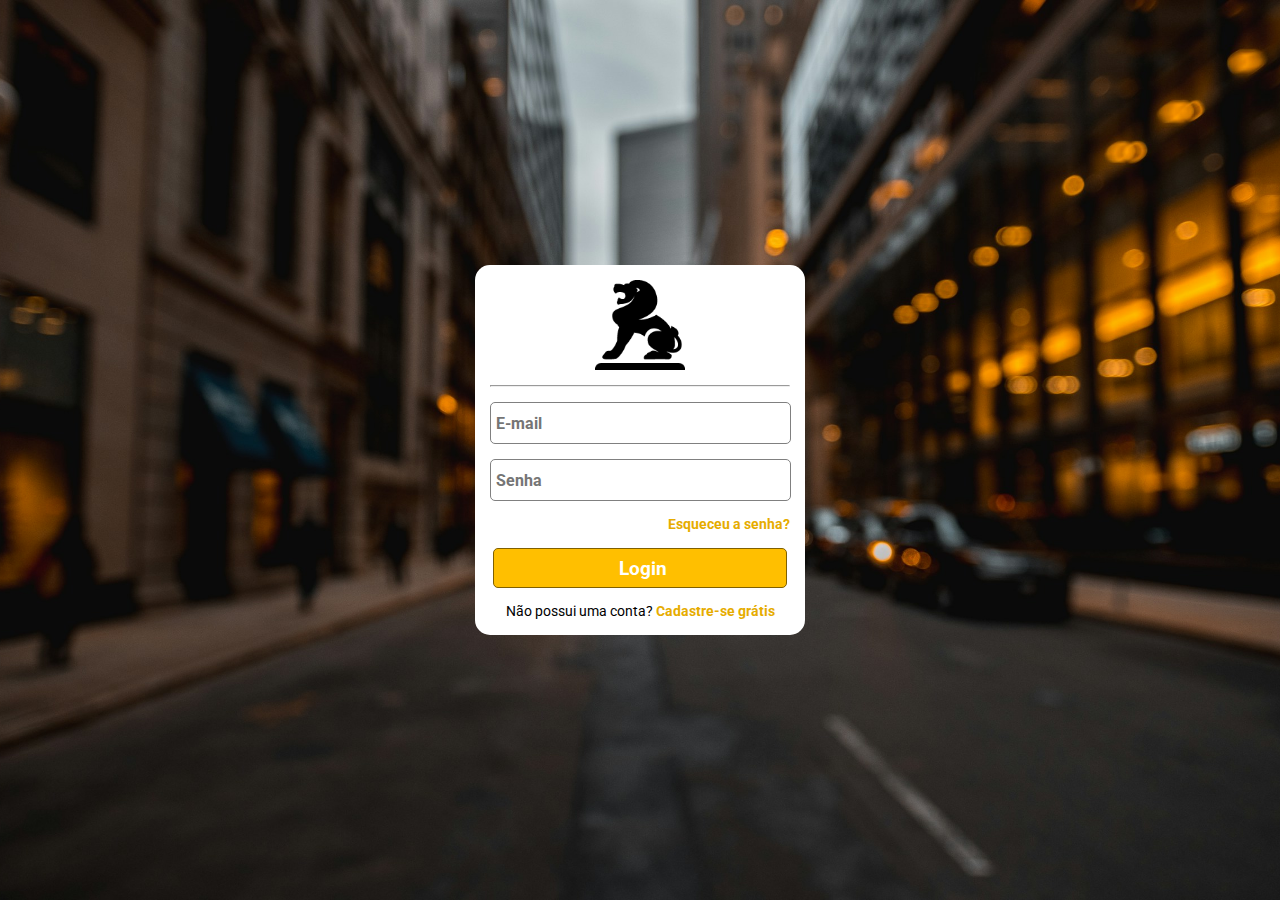
<file: index.html>
<!DOCTYPE html>
<html lang="pt-br">
<head>
    <meta charset="UTF-8">
    <meta name="viewport" content="width=device-width, initial-scale=1.0">
    <title>Tela de Login</title>
    <link rel="shortcut icon" href="favicon.ico" type="image/x-icon">
    <link rel="stylesheet" href="style.css">
</head>
<body>
    <main>
        <img id="logo" src="images/logo.png" alt="Logo do Site">
        <hr>
        <form action="#" method="post">
            <input id="email" type="email" name="email" id="email" autocomplete="email" required placeholder="E-mail">
            <input id="password" type="password" name="password" id="password" autocomplete="current-password" required placeholder="Senha">
            <p><a href="#">Esqueceu a senha?</a></p>
            <input id="login" type="submit" value="Login">
        </form>
        <p>
            Não possui uma conta? <a href="#">Cadastre-se grátis</a>
        </p>
    </main>
</body>
</html>
</file>
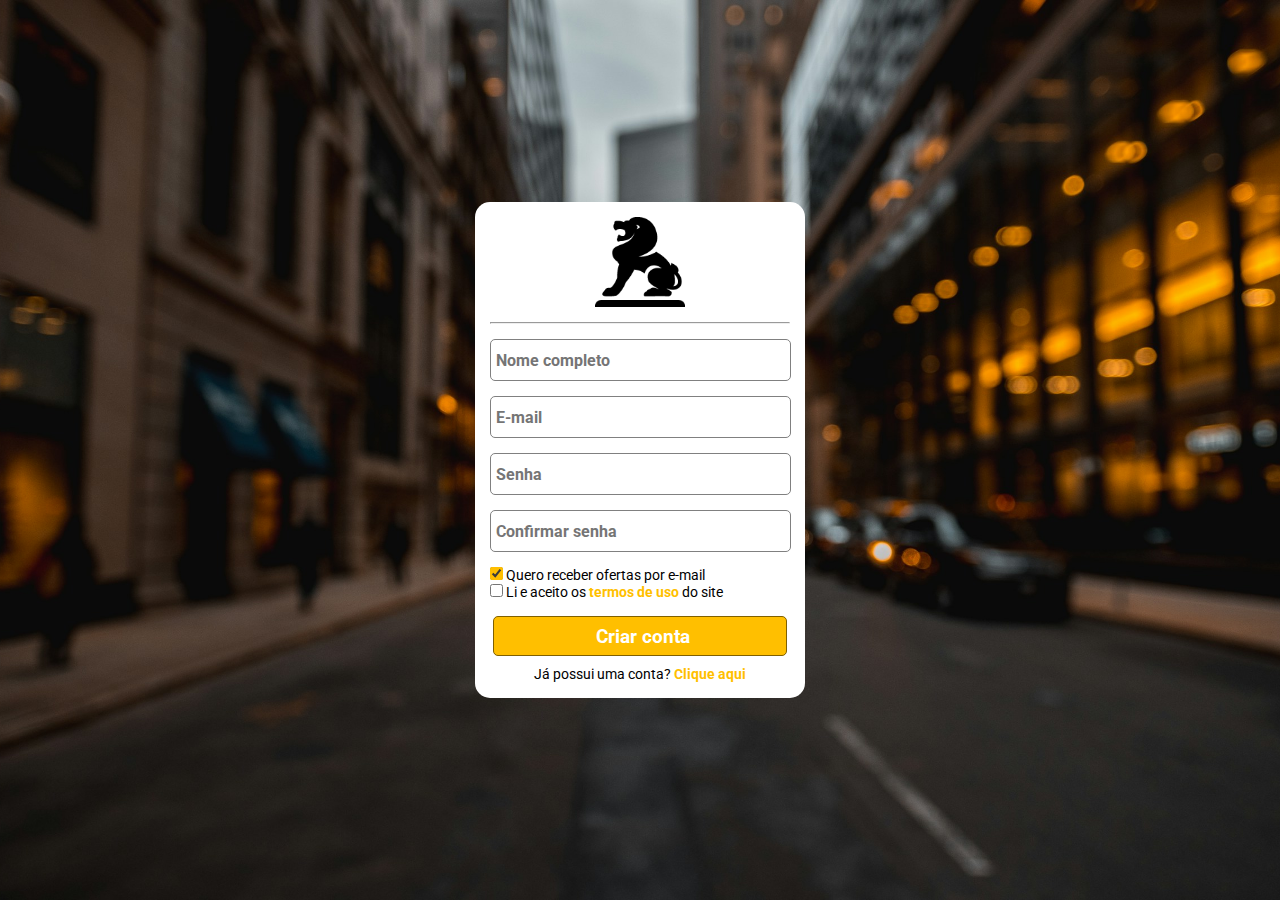
<file: cadastro.html>
<!DOCTYPE html>
<html lang="pt-br">
<head>
    <meta charset="UTF-8">
    <meta name="viewport" content="width=device-width, initial-scale=1.0">
    <title>Tela de Cadastro</title>
    <link rel="shortcut icon" href="favicon.ico" type="image/x-icon">
    <link rel="stylesheet" href="styles/login.css">
</head>
<body>
    <main>
        <img id="logo" src="images/logo.png" alt="Logo do Site">
        <hr>
        <form action="#" method="post">
            <input type="text" name="name" id="name" autocomplete="name" placeholder="Nome completo" required>
            <input type="email" name="email" id="email" autocomplete="email" placeholder="E-mail" required>
            <input type="password" name="password" id="password" autocomplete="new-password" placeholder="Senha" required>
            <input type="password" name="password" id="password" autocomplete="new-password" placeholder="Confirmar senha" required>
            <p>
                <input type="checkbox" name="offers" id="offers" checked>
                <label for="offers">Quero receber ofertas por e-mail</label>
            </p>
            <p>
                <input type="checkbox" name="terms" id="terms" required>
                <label for="terms">Li e aceito os <a href="termos.html">termos de uso</a> do site</label>
            </p>
            <input id="register" type="submit" value="Criar conta">
        </form>
        <p>Já possui uma conta? <a href="index.html">Clique aqui</a></p>
    </main>
</body>
</html>
</file>
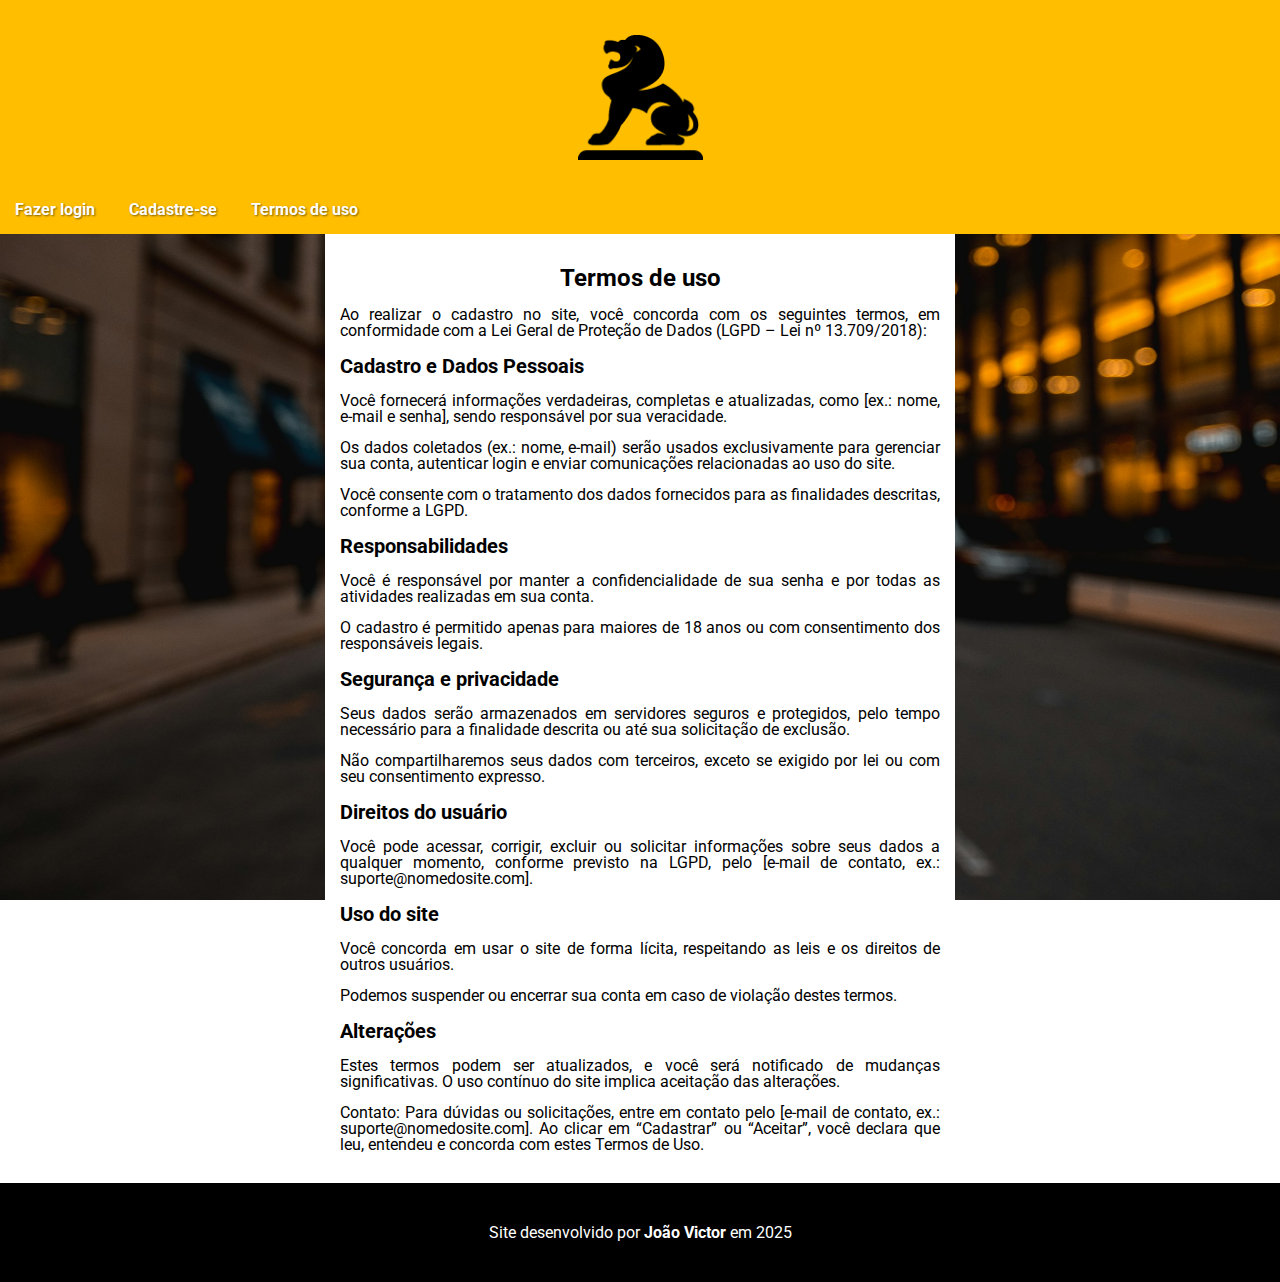
<file: termos.html>
<!DOCTYPE html>
<html lang="pt-br">
<head>
    <meta charset="UTF-8">
    <meta name="viewport" content="width=device-width, initial-scale=1.0">
    <title>Termos de Uso</title>
    <link rel="shortcut icon" href="favicon.ico" type="image/x-icon">
    <link rel="stylesheet" href="styles/termos.css">
</head>
<body>
    <header>
        <img src="images/logo.png" alt="Logo do site">
        <nav>
            <a href="index.html">Fazer login</a>
            <a href="cadastro.html">Cadastre-se</a>
            <a href="termos.html">Termos de uso</a>
        </nav>
    </header>
    <main>
        <article>
            <h1>Termos de uso</h1>

            <p>Ao realizar o cadastro no site, você concorda com os seguintes termos, em conformidade com a Lei Geral de Proteção de Dados (LGPD – Lei nº 13.709/2018):</p>
            
            <h2>Cadastro e Dados Pessoais</h2>
            
            <p>Você fornecerá informações verdadeiras, completas e atualizadas, como [ex.: nome, e-mail e senha], sendo responsável por sua veracidade.</p>

            <p>Os dados coletados (ex.: nome, e-mail) serão usados exclusivamente para gerenciar sua conta, autenticar login e enviar comunicações relacionadas ao uso do site.</p>

            <p>Você consente com o tratamento dos dados fornecidos para as finalidades descritas, conforme a LGPD.</p>

            <h2>Responsabilidades</h2>

            <p>Você é responsável por manter a confidencialidade de sua senha e por todas as atividades realizadas em sua conta.</p>

            <p>O cadastro é permitido apenas para maiores de 18 anos ou com consentimento dos responsáveis legais.</p>

            <h2>Segurança e privacidade</h2>

            <p>Seus dados serão armazenados em servidores seguros e protegidos, pelo tempo necessário para a finalidade descrita ou até sua solicitação de exclusão.</p>

            <p>Não compartilharemos seus dados com terceiros, exceto se exigido por lei ou com seu consentimento expresso.</p>

            <h2>Direitos do usuário</h2>

            <p>Você pode acessar, corrigir, excluir ou solicitar informações sobre seus dados a qualquer momento, conforme previsto na LGPD, pelo [e-mail de contato, ex.: suporte@nomedosite.com].</p>

            <h2>Uso do site</h2>

            <p>Você concorda em usar o site de forma lícita, respeitando as leis e os direitos de outros usuários.</p>

            <p>Podemos suspender ou encerrar sua conta em caso de violação destes termos.</p>

            <h2>Alterações</h2>

            <p>Estes termos podem ser atualizados, e você será notificado de mudanças significativas. O uso contínuo do site implica aceitação das alterações.</p>

            <p>
                Contato: Para dúvidas ou solicitações, entre em contato pelo [e-mail de contato, ex.: suporte@nomedosite.com].
                Ao clicar em “Cadastrar” ou “Aceitar”, você declara que leu, entendeu e concorda com estes Termos de Uso.
            </p>
        </article>
    </main>
    <footer>
        <p>Site desenvolvido por <a href="https://github.com/sudojv">João Victor</a> em 2025</p>
    </footer>
</body>
</html>
</file>
<file: style.css>
@charset "UTF-8";

@import url('https://fonts.googleapis.com/css2?family=Roboto:ital,wght@0,100..900;1,100..900&display=swap');

* {
    margin: 0px;
    padding: 0px;
}

:root {
    --main-font-family: 'Roboto', sans-serif;
}

body {
    height: 100vh;
    font-family: var(--main-font-family);
    background: white url('images/background.jpg') no-repeat center center / cover fixed;
}

main {
    position: absolute;
    top: 50%;
    left: 50%;
    transform: translate(-50%, -50%);
    background-color: white;
    border-radius: 15px;
    width: 300px;
    height: fit-content;
    padding: 15px;
}

img#logo {
    display: block;
    width: 90px;
    margin: auto;
    margin-bottom: 15px;
}

input#email, input#password, input#login {
    display: block;
    width: 98%;
    height: 40px;
    margin: 15px auto;
    padding-left: 5px;
    border: 1px solid gray;
    border-radius: 5px;
    font: bold 1em var(--main-font-family);
}

input#login {
    background-color: hsl(45, 100%, 50%);
    border: 1px solid hsl(45, 100%, 25%);
    color: white;
    font-weight: bold;
    font-size: 1.2em;
}

input#login:hover {
    background-color: hsl(45, 100%, 45%);
}

a {
    color: hsl(45, 100%, 45%);
    text-decoration: none;
    font-weight: bold;
}

p {
    font-size: 0.9em;
    text-align: center;
}

main > form > p {
    text-align: right;
}
</file>
<file: styles/login.css>
@charset "UTF-8";

@import url('https://fonts.googleapis.com/css2?family=Roboto:ital,wght@0,100..900;1,100..900&display=swap');

* {
    margin: 0px;
    padding: 0px;
}

:root {
    --main-font-family: 'Roboto', sans-serif;
    --colour-light: hsl(45, 100%, 50%);
    --colour-dark: hsl(45, 100%, 25%);
}

body {
    height: 100vh;
    font-family: var(--main-font-family);
    background: white url('../images/background.jpg') no-repeat center center / cover fixed;
}

main {
    position: absolute;
    top: 50%;
    left: 50%;
    transform: translate(-50%, -50%);
    background-color: white;
    border-radius: 15px;
    width: 300px;
    height: fit-content;
    padding: 15px;
}

img#logo {
    display: block;
    width: 90px;
    margin: auto;
    margin-bottom: 15px;
}

input#name, input#email, input#password, input#login, input#register {
    display: block;
    width: 98%;
    height: 40px;
    margin: 15px auto;
    padding-left: 5px;
    border: 1px solid gray;
    border-radius: 5px;
    font: bold 1em var(--main-font-family);
}

input#login, input#register {
    background-color: var(--colour-light);
    border: 1px solid var(--colour-dark);
    color: white;
    font-weight: bold;
    font-size: 1.2em;
    margin-bottom: 0px;
}

input#login:hover, input#register:hover {
    background-color: var(--colour-light);
}

input#offers, input#terms, input#remember {
    accent-color: var(--colour-light);
}

a {
    color: var(--colour-light);
    text-decoration: none;
    font-weight: bold;
}

p {
    font-size: 0.9em;
}

main > p {
    margin-top: 10px;
    text-align: center;
}

p#forgot {
    text-align: right;
}
</file>
<file: styles/termos.css>
@charset "UTF-8";

@import url('https://fonts.googleapis.com/css2?family=Roboto:ital,wght@0,100..900;1,100..900&display=swap');

* {
    margin: 0px;
    padding: 0px;
}

:root {
    --main-font-family: 'Roboto', sans-serif;
    --colour-light: hsl(45, 100%, 50%);
    --colour-dark: hsl(45, 100%, 25%);
}

body {
    font-family: var(--main-font-family);
    background: white url('../images/background.jpg') center center / cover fixed no-repeat;
}

/* HEADER */

header {
    background-color: var(--colour-light);
    padding: 35px 0px 15px 0px;
}

header img {
    display: block;
    width: 125px;
    margin: auto;
    margin-bottom: 40px;
}

header nav a {
    color: white;
    text-shadow: 1px 1px 2px rgba(0, 0, 0, 0.5);
    font-weight: bold;
    text-decoration: none;
    padding: 15px;
}

header nav a:hover {
    background-color: var(--colour-dark);
    transition: 100ms;
}

/* MAIN */

main {
    background-color: white;
    min-width: 300px;
    max-width: 600px;
    margin: auto;
    padding: 15px;
}

main h1 {
    text-align: center;
    font-size: 1.5em;
    margin: 15px 0px;
}

main h2 {
    font-size: 1.25em;
    margin: 15px 0px;
}

main p {
    text-align: justify;
    line-height: 1em;
    margin: 15px 0px;
}

/* FOOTER */

footer {
    color: white;
    background-color: black;
    text-align: center;
    padding: 40px;
}

footer a {
    color: white;
    font-weight: bold;
    text-decoration: none;
}

footer a:hover {
    text-decoration: underline;
}
</file>
